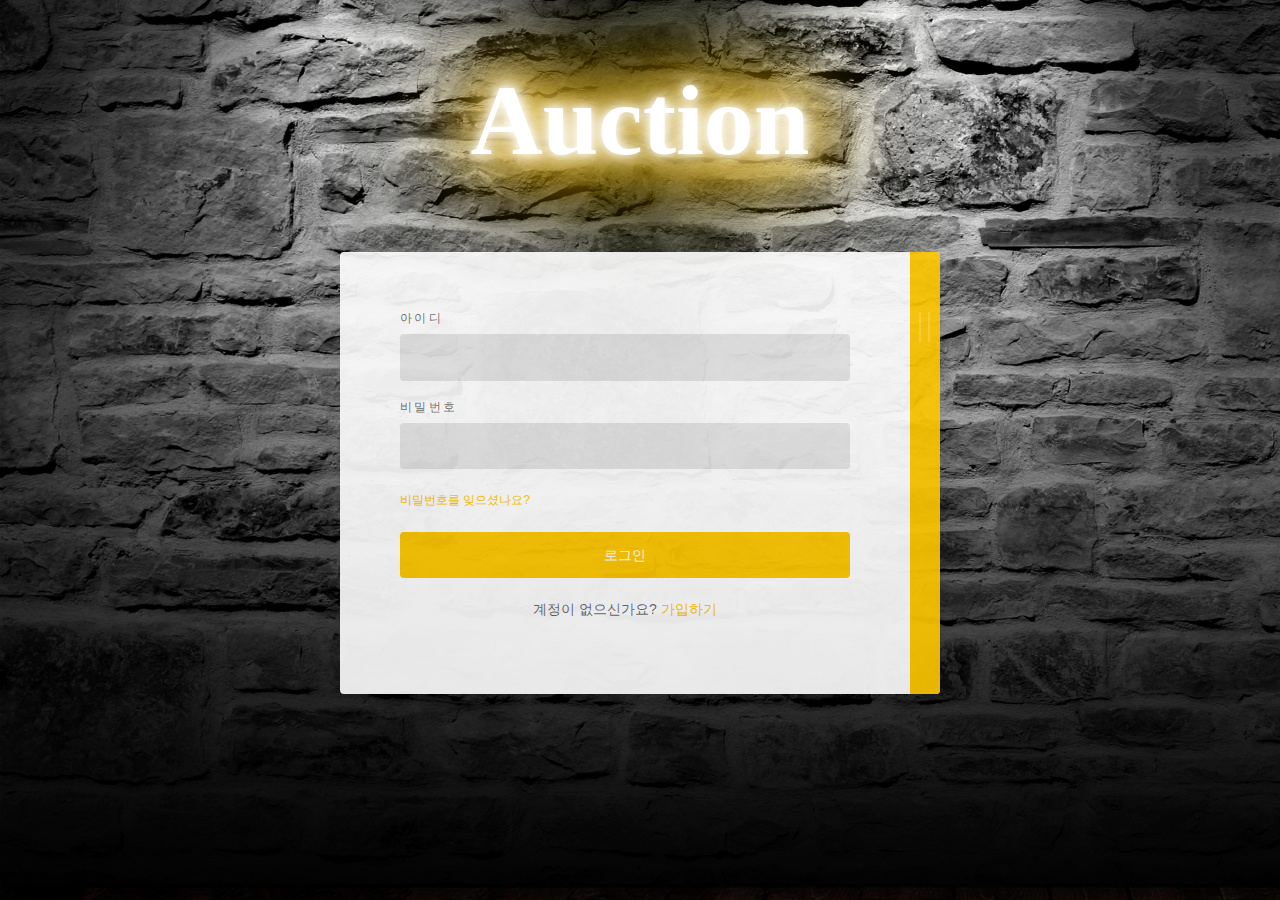
<file: UsedGoods-RandomAuction/index.html>
<!DOCTYPE html>
<html>
<head>
    <meta charset="EUC-KR">
   
    <title>Auction Login</title>

    <link rel="stylesheet" href="form_login.css">
</head>
<body> 
    <!--������ ����-->
    <div id="neon">
      <h1>Auction</h1>
    </div>
    <div class="form">
      <div class="form-toggle"></div>
        <div class="form-panel one">
          <div class="form-content">
            <form name="login" action="login.jsp" method="POST">
              <div class="form-group">
                <label for="username">���̵�</label>
                <input type="text" id="username" name="username" required="required" autocomplete="off" tabindex="1">
              </div>
              <div class="form-group">
                <label for="password">��й�ȣ</label>
                <input type="password" id="password" name="password" required="required" tabindex="2">
              </div>
              <div class="form-group">
                <a href="#" class="form-recovery">��й�ȣ�� �����̳���?</a>
              </div>
              <div class="form-group">
                <button type="submit" tabindex="3">�α���</button>
              </div>
              <p style ="text-align : center;">������ �����Ű���? <a href="register_account.html">�����ϱ�</a></p>
            </form>
          </div>
        </div>
        <!--���� ������ �ִ� ��й�ȣ ã�� �г�-->
        <div class="form-panel two">
          <div class="form-header">
            <h1>��й�ȣ ã��</h1>
          </div>
          <div class="form-content">
            <form name="login" action="password.jsp" method="POST">
              <div class="form-group">
                <label for="username">���̵�</label>
                <input type="text" id="username" name="username" required="required" autocomplete="off">
              </div>
              <div class="form-group">
                <label for="name">�ֹε�Ϲ�ȣ</label>
                <input type="text" id="personalNum" name="personalNum" required="required" autocomplete="off">
              </div>
              <div class="form-group">
                <label for="password">�̸��� �ּ�</label>
                <input type="email" id="email" name="email" required="required" autocomplete="off">
              </div>
              <br>
              <br>
              <div class="form-group">
                <button type="submit">Ȯ��</button>
              </div>
            </form>
          </div>
        </div>
      </div>
    
    <!--��ũ��Ʈ �κ�-->
    
    <!--�α��� �гΰ� ��й�ȣ ã�� �г��� ��ȯ-->
    <script src="https://ajax.googleapis.com/ajax/libs/jquery/1.11.3/jquery.min.js"></script> 
    <script type="text/javascript">
      $(document).ready(function() 
      {
        var panelOne = $('.form-panel.two').height(),
        panelTwo = $('.form-panel.two')[0].scrollHeight;
        $('.form-recovery').not('.form-panel.two.active').on('click', function(e) 
        {
          e.preventDefault();                
          $('.form-toggle').addClass('visible');
          $('.form-panel.one').addClass('hidden');
          $('.form-panel.two').addClass('active');
          $('.form').animate({'height': panelTwo}, 200);
        });
                
        $('.form-toggle').on('click', function(e) 
        {
          e.preventDefault();
          $(this).removeClass('visible');
          $('.form-panel.one').removeClass('hidden');
          $('.form-panel.two').removeClass('active');
          $('.form').animate({'height': panelOne}, 200);
        });
      });
    </script>            
</body>
</html>
</file>
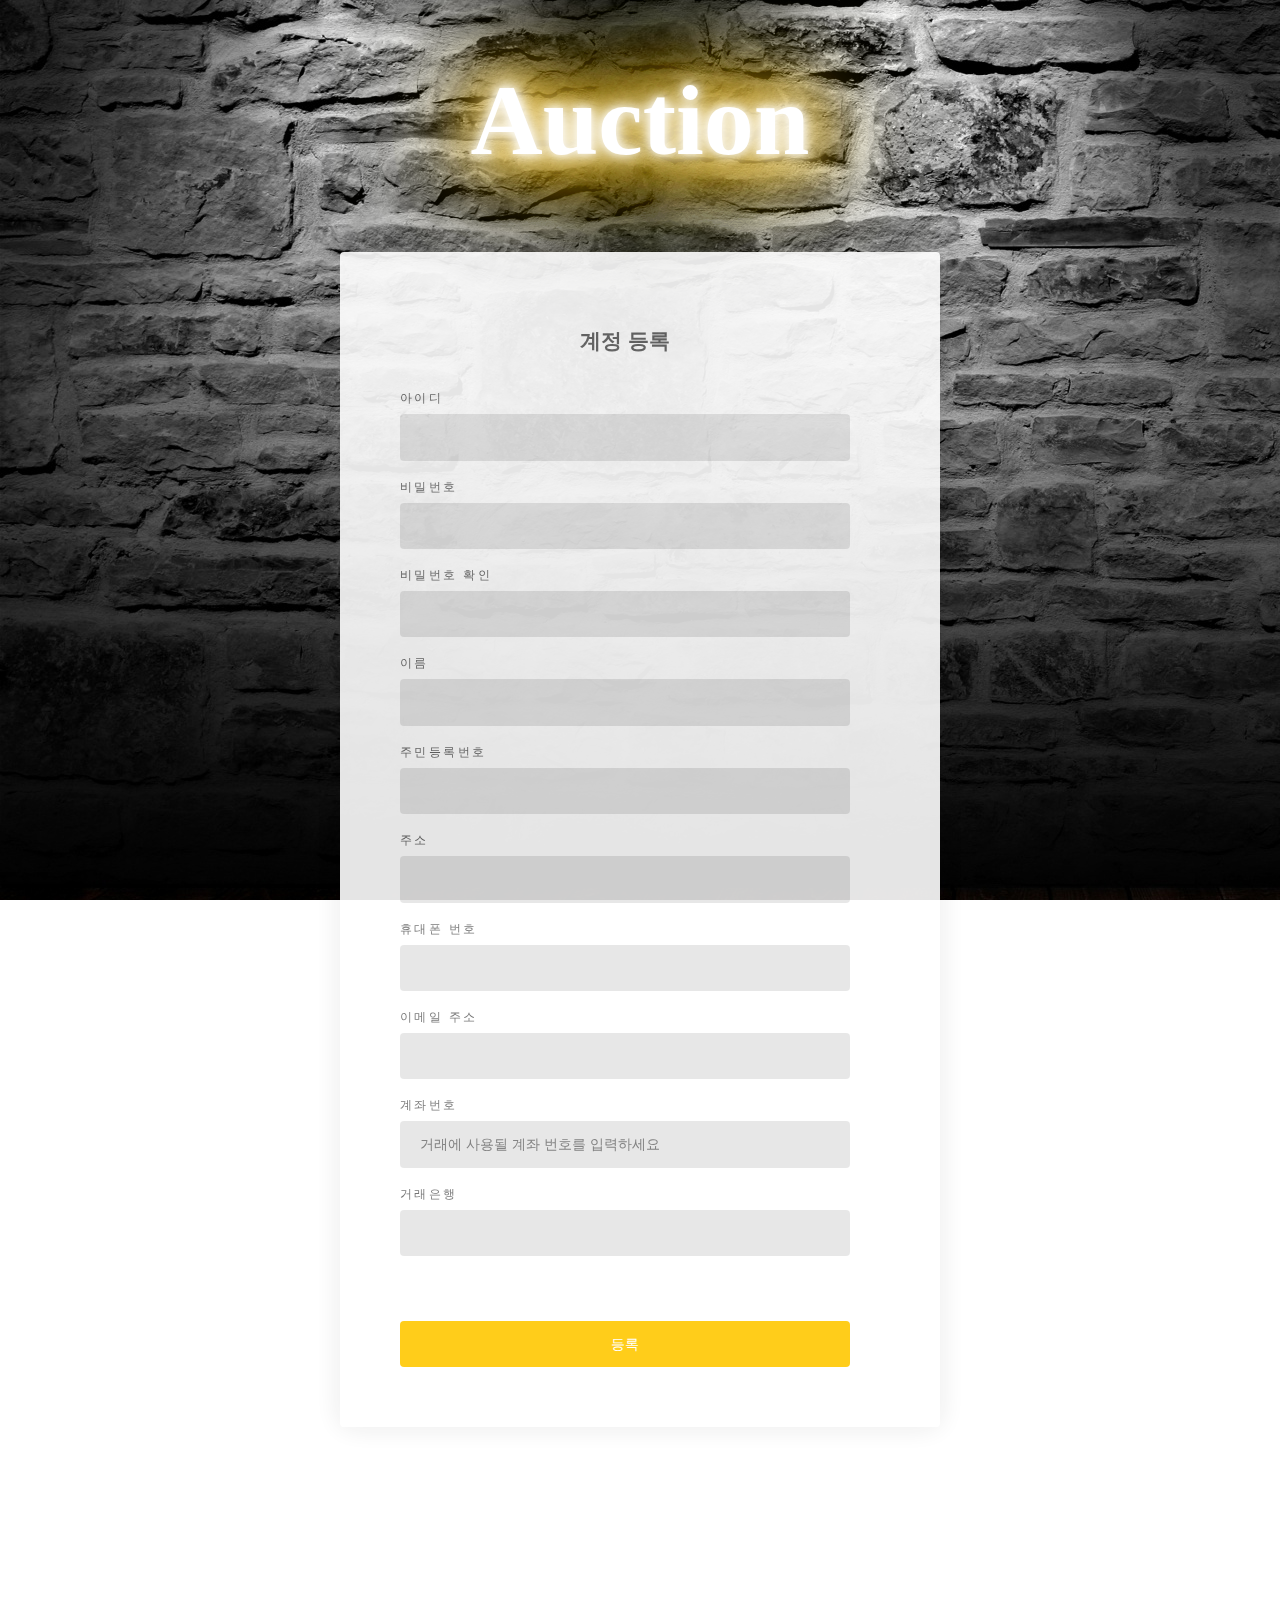
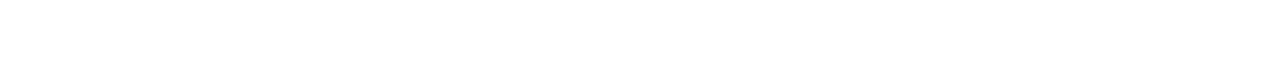
<file: UsedGoods-RandomAuction/register_account.html>
<!DOCTYPE html>
<html>
<head>
  <meta charset="EUC-KR">

  <title>ȸ�� ����</title>

  <link rel="stylesheet" href="form_login.css">

  <style>
    .form
    {
      margin-top: 50px;
      margin-bottom: 250px;
    }
  </style>
  
</head>
<body>

  <!--������ ����-->
  
	<div id="neon">
		<h1>Auction</h1>
	</div>
	<div class="form">
		<div class="form-panel one">
		  <div class="form-header">
			  <h2 style = "text-align: center">���� ���</h2>
		  </div>
		  <div class="form-content">
			  <form name="input_user_info" action="member.jsp" method="POST">
			    <div class="form-group">
				    <label for="username">���̵�</label>
				    <input type="text" id="username" name="username" required="required" autocomplete="off">
			    </div>
			    <div class="form-group">
				    <label for="password">��й�ȣ</label>
				    <input type="password" id="password" name="password" required="required">
			    </div>
			    <div class="form-group">
				    <label for="cpassword">��й�ȣ Ȯ��</label>
				    <input type="password" id="cpassword" name="cpassword" required="required">
			    </div>
			    <div class="form-group">
				    <label for="name">�̸�</label>
				    <input type="text" id="name" name="name" required="required" autocomplete="off">
			    </div>
			    <div class="form-group">
				    <label for="personalNum">�ֹε�Ϲ�ȣ</label>
				    <input type="text" id="personalNum" name="personalNum" required="required" autocomplete="off">
			    </div>
			    <div class="form-group">
				    <label for="address">�ּ�</label>
				    <input type="text" id="address" name="address" required="required" autocomplete="off">
			    </div>
			    <div class="form-group">
				    <label for="phoneNum">�޴��� ��ȣ</label>
				    <input type="text" id="phoneNum" name="phoneNum" required="required" autocomplete="off">
			    </div>
			    <div class="form-group">
				    <label for="email">�̸��� �ּ�</label>
				    <input type="email" id="email" name="email" required="required" autocomplete="off">
			    </div>
			    <div class="form-group">
				    <label for="account">���¹�ȣ</label>
				    <input type="text" id="account" name="account" required="required" placeholder="�ŷ��� ���� ���� ��ȣ�� �Է��ϼ���" autocomplete="off">
			    </div>
			    <div class="form-group">
					  <label for="email">�ŷ�����</label>
					  <input type="text" id="bank" name="bank" required="required" autocomplete="off">
				  </div>
			    <br>
			    <br>
			    <div class="form-group">
				    <button type="submit">���</button>
			    </div>
			  </form>
		  </div>
		</div>
	</div>
</body>
</html>
</file>
<file: UsedGoods-RandomAuction/form_login.css>
#neon h1 
{
    padding: 70px;
    text-align: center;
    margin: 40px auto 10px;
    font-family: "Museo";
    font-size: 100px;
    color: #fff;
    text-shadow: 0 0 10px #fff, 0 0 20px #fff, 0 0 30px #fff, 0 0 40px rgb(255, 190, 0),
                 0 0 70px rgb(255, 190, 0), 0 0 80px rgb(255, 190, 0),
                 0 0 100px rgb(255, 190, 0), 0 0 150px rgb(255, 190, 0);
}            
body 
{                
    background-image :url(bg.jpg);
    background-attachment: fixed;
    color: rgba(0, 0, 0, 0.6);
    font-family: "Roboto", sans-serif;
    font-size: 14px;
    line-height: 1.6em;
    -webkit-font-smoothing: antialiased;
    -moz-osx-font-smoothing: grayscale;
}
.overlay, .form-panel.one:before 
{
    position: absolute;
    top: 0;
    left: 0;
    display: none;
    background: rgba(0, 0, 0, 0.8);
    width: 100%;
    height: 100%;
}
.form 
{
    z-index: 15;
    position: relative;
    background: #FFFFFF;
    width: 600px;
    border-radius: 4px;
    box-shadow: 0 0 30px rgba(0, 0, 0, 0.1);
    box-sizing: border-box;
    margin: 50px auto 10px;
    overflow: hidden;
    opacity: 0.9;
}
.form-toggle 
{
    z-index: 10;
    position: absolute;
    top: 60px;
    right: 60px;
    background: #FFFFFF;
    width: 60px;
    height: 60px;
    border-radius: 100%;
    -webkit-transform-origin: center;
    -ms-transform-origin: center;
    transform-origin: center;
    -webkit-transform: translate(0, -25%) scale(0);
    -ms-transform: translate(0, -25%) scale(0);
    transform: translate(0, -25%) scale(0);
    opacity: 0;
    cursor: pointer;
    -webkit-transition: all 0.3s ease;
    transition: all 0.3s ease;
}
.form-toggle:before, .form-toggle:after 
{
    content: '';
    display: block;
    position: absolute;
    top: 50%;
    left: 50%;
    width: 30px;
    height: 4px;
    background: rgb(255, 200, 0);
    -webkit-transform: translate(-50%, -50%);
    -ms-transform: translate(-50%, -50%);
    transform: translate(-50%, -50%);
}
.form-toggle:before 
{
    -webkit-transform: translate(-50%, -50%) rotate(45deg);
    -ms-transform: translate(-50%, -50%) rotate(45deg);
    transform: translate(-50%, -50%) rotate(45deg);
}
.form-toggle:after 
{
    -webkit-transform: translate(-50%, -50%) rotate(-45deg);
    -ms-transform: translate(-50%, -50%) rotate(-45deg);
    transform: translate(-50%, -50%) rotate(-45deg);
}
.form-toggle.visible 
{
    -webkit-transform: translate(0, -25%) scale(1);
    -ms-transform: translate(0, -25%) scale(1);
    transform: translate(0, -25%) scale(1);
    opacity: 1;
}
.form-group 
{
    z-index: 0;
    display: -webkit-box;
    display: -webkit-flex;
    display: -ms-flexbox;
    display: flex;
    -webkit-flex-wrap: wrap;
    -ms-flex-wrap: wrap;
    flex-wrap: wrap;
    -webkit-box-pack: justify;
    -webkit-justify-content: space-between;
    -ms-flex-pack: justify;
    justify-content: space-between;
    margin: 0 0 20px;
}
.form-group:last-child 
{
    margin: 0;
}
.form-group label 
{
    display: block;
    margin: 0 0 10px;
    color: rgba(0, 0, 0, 0.6);
    font-size: 12px;
    font-weight: 500;
    line-height: 1;
    text-transform: uppercase;
    letter-spacing: .2em;
}
.two .form-group label 
{
    color: #FFFFFF;
}
.form-group input 
{
    outline: none;
    display: block;
    background: rgba(0, 0, 0, 0.1);
    width: 100%;
    border: 0;
    border-radius: 4px;
    box-sizing: border-box;
    padding: 12px 20px;
    color: rgba(0, 0, 0, 0.6);
    font-family: inherit;
    font-size: inherit;
    font-weight: 500;
    line-height: inherit;
    -webkit-transition: 0.3s ease;
    transition: 0.3s ease;
}
.form-group input:focus 
{
    color: rgba(0, 0, 0, 0.8);
}
.two .form-group input 
{
    color: #FFFFFF;
}
.two .form-group input:focus 
{
    color: #FFFFFF;
}
.form-group button 
{
    outline: none;
    background:rgb(255, 200, 0);
    width: 100%;
    border: 0;
    border-radius: 4px;
    padding: 12px 20px;
    color: #FFFFFF;
    font-family: inherit;
    font-size: inherit;
    font-weight: 500;
    line-height: inherit;
    text-transform: uppercase;
    cursor: pointer;
}
.two .form-group button 
{
    background: #FFFFFF;
    color:rgb(255, 200, 0);
}
.form-group .form-recovery 
{
    color:rgb(255, 200, 0);
    font-size: 12px;
    text-decoration: none;
}
.form-panel
{
    padding: 60px calc(5% + 60px) 60px 60px;
    box-sizing: border-box;
}
.form-panel.one:before 
{
    content: '';
    display: block;
    opacity: 0;
    visibility: hidden;
    -webkit-transition: 0.3s ease;
    transition: 0.3s ease;
}
.form-panel.one.hidden:before 
{
    display: block;
    opacity: 1;
    visibility: visible;
}
.form-panel.two 
{
    z-index: 5;
    position: absolute;
    top: 0;
    left: 95%;
    background-color: rgb(255, 200, 0);
    width: 100%;
    min-height: 100%;
    padding: 60px calc(10% + 60px) 60px 60px;
    -webkit-transition: 0.3s ease;
    transition: 0.3s ease;
}
.form-panel.two:before, .form-panel.two:after 
{
    content: '';
    display: block;
    position: absolute;
    top: 60px;
    left: 1.5%;
    background: rgba(255, 255, 255, 0.2);
    height: 30px;
    width: 2px;
    -webkit-transition: 0.3s ease;
    transition: 0.3s ease;
}
.form-panel.two:after 
{
    left: 3%;
}
.form-panel.two:hover:before, .form-panel.two:hover:after 
{
    opacity: 0;
}
.form-panel.two.active 
{
    left: 10%;
    box-shadow: 0 0 10px rgba(0, 0, 0, 0.2);
    cursor: default;
}
.form-panel.two.active:before, .form-panel.two.active:after 
{
    opacity: 0;
}
.form-header 
{
    margin: 0 0 40px;
}
.form-header h1 
{
    padding: 4px 0;
    color: rgb(255, 200, 0);
    font-size: 24px;
    font-weight: 700;
    text-align: center;
}
.two .form-header h1
{
    position: relative;
    z-index: 40;
    color: #FFFFFF;
}
.pen-footer 
{
    display: -webkit-box;
    display: -webkit-flex;
    display: -ms-flexbox;
    display: flex;
    -webkit-box-orient: horizontal;
    -webkit-box-direction: normal;
    -webkit-flex-direction: row;
    -ms-flex-direction: row;
    flex-direction: row;
    -webkit-box-pack: justify;
    -webkit-justify-content: space-between;
    -ms-flex-pack: justify;
    justify-content: space-between;
    width: 600px;
    margin: 20px auto 100px;    
}
.pen-footer a
{
    color: #FFFFFF;
    font-size: 12px;
    text-decoration: none;
    text-shadow: 1px 2px 0 rgba(0, 0, 0, 0.1);
}
.pen-footer a .material-icons 
{
    width: 12px;
    margin: 0 5px;
    vertical-align: middle;
    font-size: 12px;
}
.cp-fab 
{
    background: #FFFFFF !important;
    color: rgb(255, 200, 0) !important;
}
a 
{
    color: rgb(255, 200, 0);
    outline: 0;
    text-decoration: none;
}
a:focus, a:hover 
{
    text-decoration: underline;
}
</file>
